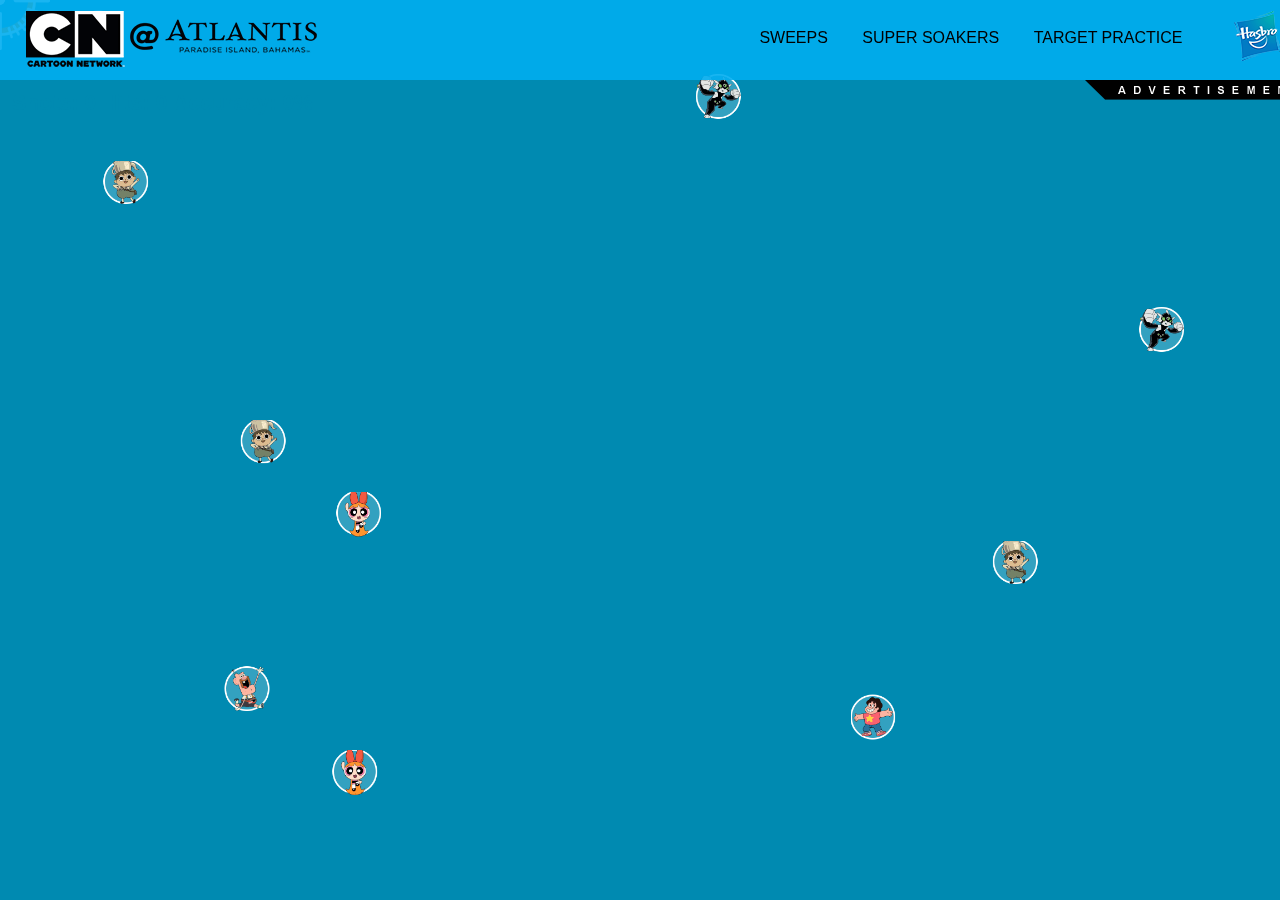
<file: game.html>
<!DOCTYPE html>
<html lang="en">
<head>
    <meta charset="utf-8" />
    <meta name="viewport" content="initial-scale=1, width=device-width, maximum-scale=1, minimum-scale=1, user-scalable=no">

    <title>Atlantis Target Practice</title>
    
    <style>

	#canvas {
	    position: absolute; 
	    top: 0px;
	    left: 0px;
	    cursor: none;
            background-image: url("game/game_background_big.jpg");
	}
        
    </style>
    
      <link rel="stylesheet" href="css/normalize.css">

      <link rel="stylesheet" href="css/nav_style.css">
      
      <link rel="shortcut icon" id="favicon" href="favicon.png"> 
      
</head>
<body>
    
    
<header class="main_h">

    <div class="row">
        <a class="logo_in_nav" href="index.html"><img src="images/cn_logo_for_nav.png" alt="CN at Atlantis" onclick="promoClick('target practice page : nav : cn-atlantis logo clicked');"></a>

        <div class="mobile-toggle">
            <span></span>
            <span></span>
            <span></span>
        </div>

        <nav>
            <ul class="left2">
                <li><a href="index.html" onclick="promoClick('target practice page : nav : sweeps clicked');">SWEEPS</a></li>
                <li><a href="super_soakers.html" onclick="promoClick('target practice page : nav : super soakers clicked');">SUPER SOAKERS</a></li>
                <li><a href="game.html" onclick="promoClick('target practice page : nav : target practice clicked');">TARGET PRACTICE</a></li>
            </ul> 
            <ul class="right2">
                <li><a href="http://www.cartoonnetwork.com/redirects/third/index_exclude.html?http://www.hasbro.com" target="_blank" class="hasbro_logo_in_nav" onclick="promoClick('target practice page : nav : hasbro logo clicked');"><img src="images/hasbro_logo_for_nav.png" alt="Hasbro logo"></a></li>
                <li class="ad_tag"><img src="images/AdTag.png" alt="ad tag" /></li>
            </ul>
        </nav>

    </div> <!-- / row -->  
    
</header>
    
    
    <canvas id="canvas" width="1000" height="600"></canvas>

    <!--<script src='game/explosion1.js'></script>
    <script src='game/thing1.js'></script>
    <script src='game/rocks1.js'></script>-->
    
    <script>

	var targetX = 0, targetY = 0, shots = 0, hits = 0, accuracy = 0;
	
	window.requestAnimFrame = (function() {
	    return window.requestAnimationFrame ||
		    window.webkitRequestAnimationFrame ||
		    window.mozRequestAnimationFrame ||
		    window.oRequestAnimationFrame ||
		    window.msRequestAnimationFrame ||
		    function(callback) {
			window.setTimeout(callback, 1000 / 60);
		    };
	})();
    
	function Thing(mapX, mapY, x, y, canvas) {
	    this.x = x;
	    this.y = y;	
	    this.mapX = mapX;
	    this.mapY = mapY;
	    this.height = 50;
	    this.width = 50;
	    this.direction = Math.floor((Math.random()*359));
	    this.speed = Math.floor((Math.random()*50) + 5);
	    this.canvas = canvas;
	    this.erratic = (Math.floor((Math.random()* 4) + 1) === 1);
	    this.gravitationalPull = 0;
	    this.tick = 0;
	    this.changeAt = Math.floor((Math.random()*50) + 1);
	    this.hit = false;
       };

	Thing.prototype.draw = function(ctx, sprite) {

	    if(this.hit === false) {

		ctx.drawImage(sprite, this.getMapX(), this.getMapY(),
		    90, 90, 
		    this.getX(), this.getY(), 
		    this.getWidth(), this.getHeight());
	    }

	    return this;
	};

	Thing.prototype.move = function() {
	    
	    var delta = 0.2;

	    this.x += Math.cos(this.toRad(this.direction)) * delta * this.speed;
	    this.y -= Math.sin(this.toRad(this.direction)) * delta * this.speed;

	    this.direction+= this.gravitationalPull;

	    if(this.direction < 0) {
		this.direction += 360;
	    } else if(this.direction > 360) {
		this.direction -= 360;
	    }

	    this.tick++;

	    if(this.tick > this.changeAt) {
		this.tick = 0;
		this.gravitationalPull = Math.floor((Math.random()*6));

		if(this.erratic) {
		    this.direction = Math.floor((Math.random()*359));
		    this.speed = Math.floor((Math.random()*50) + 5);
		}
	    }
	};
	
	Thing.prototype.toRad = function(v) {
	    return v * Math.PI / 180;
	};

	Thing.prototype.checkBoundaryCollision = function() {

	    if (this.x + this.width > this.canvas.width ||
		this.x < 0) {
		this.direction = 2 * 0 - this.direction - 180;
	    } else if(this.y < 0 ||
		this.y + this.height > this.canvas.height) {
		this.direction = 2 * 90 - this.direction - 180;
	    }
	};

	Thing.prototype.correctXY = function() {

	    if(this.x + this.width >= this.canvas.width) {
		this.x = this.canvas.width - this.width ;
	    } else if(this.x < 0) {
		this.x = 0;
	    } else if(this.y < 0) {
		this.y = 0;
	    } else if(this.y + this.height >= this.canvas.height) {
		this.y = this.canvas.height - this.height ;
	    }
	};

	Thing.prototype.getX = function() {
	  return this.x;
	};

	Thing.prototype.getY = function() {
	  return this.y;
	};

	Thing.prototype.getMapX = function() {
	  return this.mapX;
	};

	Thing.prototype.getMapY = function() {
	  return this.mapY;
	};

	Thing.prototype.getWidth = function() {
	  return this.width;
	};

	Thing.prototype.getHeight = function() {
	  return this.height;
	};

	Thing.prototype.setHit = function() {
	  this.hit = true;
	};

	Thing.prototype.getHit = function() {
	  return this.hit;
	};

	function Explosion(x, y, audio) {

	    this.x = x;
	    this.y = y;
	    this.drawing = true;
	    this.explosionFrame = 15;
	    this.width = 200;
	    this.height = 200;

	    audio.play();

	};

	Explosion.prototype.getDrawing = function() {

	    return this.drawing;

	};

	Explosion.prototype.checkHits = function(things) {

	    if(this.drawing === false) {
		return 0;
	    }

	    var centreX = (this.x - 100)  + (this.width / 2),
		centreY = (this.y - 90) + (this.height / 2),
		hits = 0;

	    for(i = 0; i < things.length; i++) {

		if(centreX > things[i].getX() &&
		    centreX < things[i].getX() + things[i].getWidth() &&
		    centreY > things[i].getY() &&
		    centreY < things[i].getY() + things[i].getHeight() &&
		    things[i].getHit() === false) {

		    things[i].setHit();

		    hits++;
			promoClick('target practice page : character hit');

		}
	     }

	     return hits;
	};  

	Explosion.prototype.draw = function(ctx, explosion) {

	    if(this.drawing === false) {
		return this;
	    }

	    try {

		if(this.explosionFrame-- <= 0) {
		    this.drawing = false;
		}

		//Draw explostion
		ctx.drawImage(explosion, ((this.explosionFrame % 10) -1) * 65, 0,
		    65, 65, 
		    this.x - 100, this.y - 90, 
		    this.width, this.height);

	    }
	    catch(e) {

	    }
	    return this;

	};



	var explosions = [], ctx, canvas, sprites = [], sprite = null;

	function loadSprite() {

	    sprite = new Image();
	    sprite.src = 'game/sprite.png';

	    target = new Image();
	    target.src = 'game/target.png';
	    
	    explosion = new Image();
	    explosion.src = 'game/explosion.png';

	}

	function createThings() {

	    var i;

	    spriteMap =  [
		[0, 120], [140, 120], [270, 120] ,[270, 250],
		[400, 120], [400, 250], [530, 250], [530, 120]
	    ];

	    for(i = 0; i < 10; i++) {
		sprites.push(createThing(spriteMap));
	    }
	}

	function createThing(spriteMap) {

	    var cur, map = spriteMap[Math.floor(Math.random() * 
			    (spriteMap.length - 1))];

	    cur = new Thing(
		map[0],
		map[1],
		Math.floor((Math.random()*canvas.width)+1),
		Math.floor((Math.random()*canvas.height)+1),
		canvas
	    );

	    return cur;
	}
    
	function init() {

	    canvas = document.getElementById('canvas');
	    ctx = canvas.getContext('2d');
	    canvas.onmousemove = moveTarget;
	    canvas.onclick = fire;
	    resizeCanvas();
	    loadSprite();
	    createThings();
	}
	
	function clearCanvas() {

	    ctx.fillRect(0, 0, canvas.width, canvas.height);

	}
    
	function start() {
         
	    clearCanvas();
            
	    var background = new Image();
            background.src = "game/game_background_big.jpg";
            
            // Make sure the image is loaded first otherwise nothing will draw.
                ctx.drawImage(background,0,0); 
                
                
	    for(i = 0; i < sprites.length; i++) {
		sprites[i].draw(ctx, sprite).move();
		sprites[i].checkBoundaryCollision(); 
		sprites[i].correctXY(); 
	    }	    
	    
	    for(i =0; i < explosions.length; i++) {
		explosions[i].draw(ctx, explosion);
		hits += explosions[i].checkHits(sprites);
	    }
	    
	    if(shots > 0) {
		accuracy = Math.round((hits / shots) * 100);
	    }
            
	    ctx.fillStyle = "#008ab1";
	    ctx.font = "bold 16pt Arial";
	    ctx.fillText("Shots: " + shots + " Hits: " + hits + 
		    " Accuracy: " + accuracy + "%", 12, 110);
                       
	    //Draw target
	    ctx.drawImage(target, 0,0, 144, 144, 
		targetX - 50, targetY - 50, 
		100, 100);
		
	    requestAnimFrame(start);
	    
	}

	function resizeCanvas() {

	   ctx.canvas.width = window.innerWidth;
	   ctx.canvas.height = window.innerHeight;

	}

	function fixPageXY(e) {

	  if (e.pageX === null && e.clientX !== null ) {

	    e.pageX = e.clientX + (html.scrollLeft || body && body.scrollLeft || 0);
	    e.pageX -= html.clientLeft || 0;

	    e.pageY = e.clientY + (html.scrollTop || body && body.scrollTop || 0);
	    e.pageY -= html.clientTop || 0;
	  }
	}

	function moveTarget(e) {

	  e = e || window.event;
	  fixPageXY(e);
	  targetX = e.pageX;
	  targetY = e.pageY;

	}

	function fire() {

	    explosions.push(new Explosion(targetX, targetY, new Audio('game/splat.wav')));
	    shots++;
		promoClick('target practice page : shot fired');
	}
	
	// resize the canvas to fill browser window dynamically
	window.addEventListener('resize', resizeCanvas, false);

	// Start the process
	window.onload = function() {
	   init();
	   start();
	};
    
    </script>


<script type="text/javascript" src="http://code.jquery.com/jquery-1.9.1.js"></script> 
<script src="js/cn_omniture.js"></script>
<script src="js/nav.js"></script>
<script type="text/javascript" src="http://i.cdn.turner.com/analytics/cartoon/jsmd-prod.js"></script>
<script type="text/javascript" src="http://i.cdn.turner.com/analytics/cartoon/jsmd.adbpsupplement.js"></script>

    
</body>
</html>
</file>
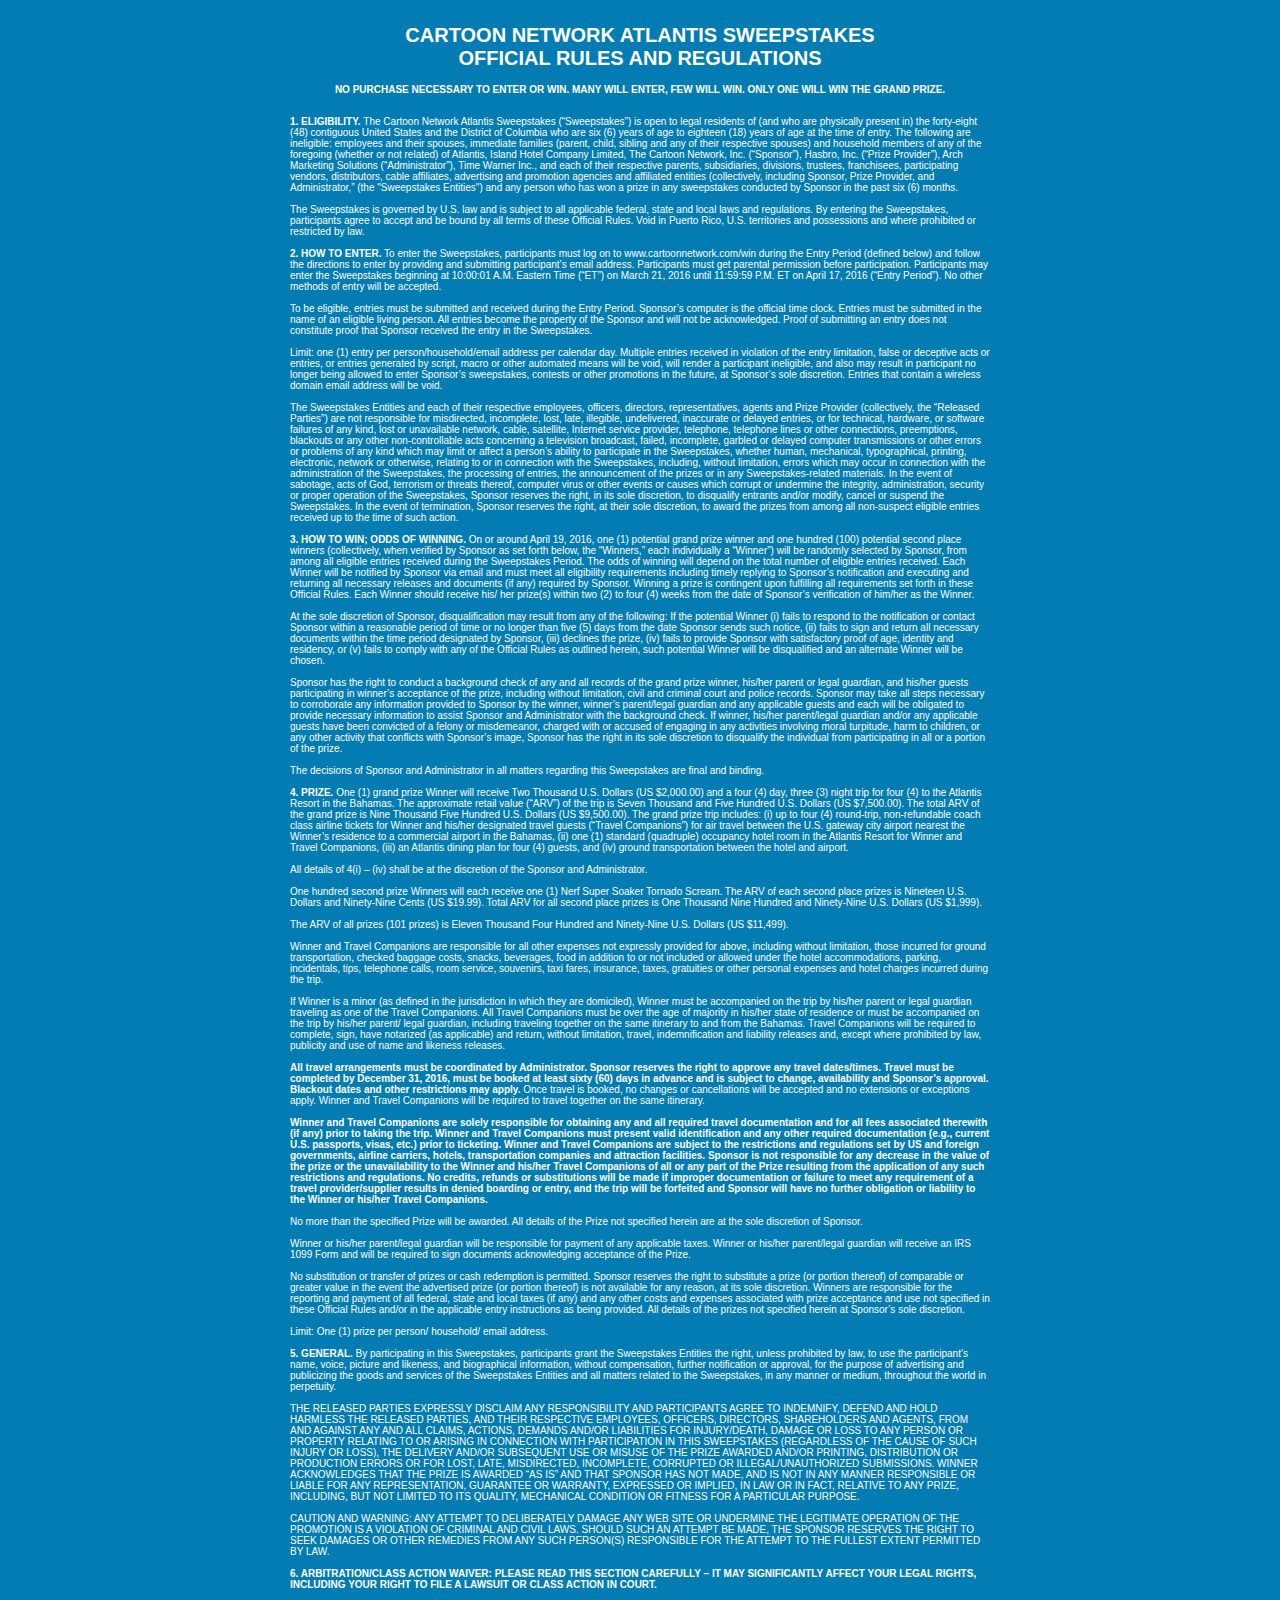
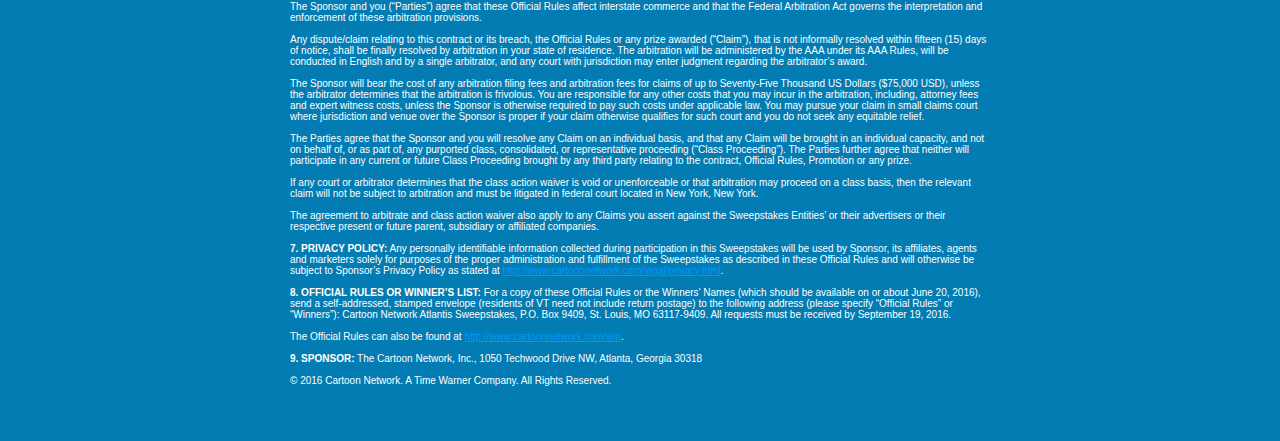
<file: rules.html>
<!DOCTYPE html PUBLIC "-//W3C//DTD XHTML 1.0 Transitional//EN" "http://www.w3.org/TR/xhtml1/DTD/xhtml1-transitional.dtd">
<!-- saved from url=(0068)http://www.cartoonnetwork.com/promos/201311_hasbroholiday/rules.html -->
<html xmlns="http://www.w3.org/1999/xhtml"><head><meta http-equiv="Content-Type" content="text/html; charset=UTF-8">

<title>Cartoon Network Atlantis Sweepstakes</title>

<style type="text/css">
<!--
body {
	vertical-align: top;
	border: 0px;
	clear: both;
	margin: 0px;
	background-position: top;
	background-color: #027cb2;
	font-family: Arial, Helvetica, sans-serif;
	font-size: 10px;
}

a {color:#09F;}


body,td,th {
	color: #FFF;
}

-->
</style></head>

<body>

<table width="100%" border="0" cellpadding="0" cellspacing="0">
  <tbody><tr>
    <td align="center">&nbsp;
      
      <h1>CARTOON NETWORK ATLANTIS SWEEPSTAKES<br>
      OFFICIAL RULES AND REGULATIONS</h1>
      <p><strong>NO PURCHASE NECESSARY TO ENTER OR WIN.  MANY WILL ENTER, FEW WILL WIN. ONLY ONE WILL WIN THE GRAND PRIZE.</strong> </p>
</td>
  </tr>
</tbody></table>

<table width="700" border="0" align="center" cellpadding="0" cellspacing="0">
  <tbody><tr>
    <td align="left">


 <br>
<strong>1.  ELIGIBILITY. </strong> The Cartoon Network Atlantis Sweepstakes (“Sweepstakes”) is open to legal residents of (and who are physically present in) the forty-eight (48) contiguous United States and the District of Columbia who are six (6) years of age to eighteen (18) years of age at the time of entry. The following are ineligible: employees and their spouses, immediate families (parent, child, sibling and any of their respective spouses) and household members of any of the foregoing (whether or not related) of Atlantis, Island Hotel Company Limited, The Cartoon Network, Inc. (“Sponsor”), Hasbro, Inc. (“Prize Provider”), Arch Marketing Solutions (“Administrator”), Time Warner Inc., and each of their respective parents, subsidiaries, divisions, trustees, franchisees, participating vendors, distributors, cable affiliates, advertising and promotion agencies and affiliated entities (collectively, including Sponsor, Prize Provider, and Administrator,” (the "Sweepstakes Entities") and any person who has won a prize in any sweepstakes conducted by Sponsor in the past six (6) months.
      
<br>
<br>  

The Sweepstakes is governed by U.S. law and is subject to all applicable federal, state and local laws and regulations.  By entering the Sweepstakes, participants agree to accept and be bound by all terms of these Official Rules.   Void in Puerto Rico, U.S. territories and possessions and where prohibited or restricted by law.   
<br>
<br>
<strong>2.  HOW TO ENTER.</strong> To enter the Sweepstakes, participants must log on to www.cartoonnetwork.com/win during the Entry Period (defined below) and follow the directions to enter by providing and submitting participant’s email address.  Participants must get parental permission before participation.  Participants may enter the Sweepstakes beginning at 10:00:01 A.M. Eastern Time (“ET”) on March 21, 2016 until 11:59:59 P.M. ET on April 17, 2016 (“Entry Period”).  No other methods of entry will be accepted. 
<br>
<br>
To be eligible, entries must be submitted and received during the Entry Period.   Sponsor’s computer is the official time clock.   Entries must be submitted in the name of an eligible living person.  All entries become the property of the Sponsor and will not be acknowledged.   Proof of submitting an entry does not constitute proof that Sponsor received the entry in the Sweepstakes.  
<br>
<br>
Limit: one (1) entry per person/household/email address per calendar day.  Multiple entries received in violation of the entry limitation, false or deceptive acts or entries, or entries generated by script, macro or other automated means will be void, will render a participant ineligible, and also may result in participant no longer being allowed to enter Sponsor’s sweepstakes, contests or other promotions in the future, at Sponsor’s sole discretion.  Entries that contain a wireless domain email address will be void.     
<br>
<br>
The Sweepstakes Entities and each of their respective employees, officers, directors, representatives, agents and Prize Provider (collectively, the “Released Parties”) are not responsible for misdirected, incomplete, lost, late, illegible, undelivered, inaccurate or delayed entries, or for technical, hardware, or software failures of any kind, lost or unavailable network, cable, satellite, Internet service provider, telephone, telephone lines or other connections, preemptions, blackouts or any other non-controllable acts concerning a television broadcast, failed, incomplete, garbled or delayed computer transmissions or other errors or problems of any kind which may limit or affect a person’s ability to participate in the Sweepstakes, whether human, mechanical, typographical, printing, electronic, network or otherwise, relating to or in connection with the Sweepstakes, including, without limitation, errors which may occur in connection with the administration of the Sweepstakes, the processing of entries, the announcement of the prizes or in any Sweepstakes-related materials.  In the event of sabotage, acts of God, terrorism or threats thereof, computer virus or other events or causes which corrupt or undermine the integrity, administration, security or proper operation of the Sweepstakes, Sponsor reserves the right, in its sole discretion, to disqualify entrants and/or modify, cancel or suspend the Sweepstakes.  In the event of termination, Sponsor reserves the right, at their sole discretion, to award the prizes from among all non-suspect eligible entries received up to the time of such action.
<br>
<br>
<strong>3.  HOW TO WIN; ODDS OF WINNING. </strong> On or around April 19, 2016, one (1) potential grand prize winner and one hundred (100) potential second place winners (collectively, when verified by Sponsor as set forth below, the “Winners,” each individually a “Winner”) will be randomly selected by Sponsor, from among all eligible entries received during the Sweepstakes Period.  The odds of winning will depend on the total number of eligible entries received.  Each Winner will be notified by Sponsor via email and must meet all eligibility requirements including timely replying to Sponsor’s notification and executing and returning all necessary releases and documents (if any) required by Sponsor.   Winning a prize is contingent upon fulfilling all requirements set forth in these Official Rules.  Each Winner should receive his/ her prize(s) within two (2) to four (4) weeks from the date of Sponsor’s verification of him/her as the Winner.   
<br>
<br>
At the sole discretion of Sponsor, disqualification may result from any of the following: If the potential Winner (i) fails to respond to the notification or contact Sponsor within a reasonable period of time or no longer than five (5) days from the date Sponsor sends such notice, (ii) fails to sign and return all necessary documents within the time period designated by Sponsor, (iii) declines the prize, (iv) fails to provide Sponsor with satisfactory proof of age, identity and residency, or (v) fails to comply with any of the Official Rules as outlined herein, such potential Winner will be disqualified and an alternate Winner will be chosen. 
<br>
<br>
Sponsor has the right to conduct a background check of any and all records of the grand prize winner, his/her parent or legal guardian, and his/her guests participating in winner’s acceptance of the prize, including without limitation, civil and criminal court and police records.  Sponsor may take all steps necessary to corroborate any information provided to Sponsor by the winner, winner’s parent/legal guardian and any applicable guests and each will be obligated to provide necessary information to assist Sponsor and Administrator with the background check.  If winner, his/her parent/legal guardian and/or any applicable guests have been convicted of a felony or misdemeanor, charged with or accused of engaging in any activities involving moral turpitude, harm to children, or any other activity that conflicts with Sponsor’s image, Sponsor has the right in its sole discretion to disqualify the individual from participating in all or a portion of the prize.
<br>
<br>
The decisions of Sponsor and Administrator in all matters regarding this Sweepstakes are final and binding. 
<br>
<br>
<strong>4.	PRIZE.</strong> One (1) grand prize Winner will receive Two Thousand U.S. Dollars (US $2,000.00) and a four (4) day, three (3) night trip for four (4) to the Atlantis Resort in the Bahamas. The approximate retail value (“ARV”) of the trip is Seven Thousand and Five Hundred U.S. Dollars (US $7,500.00). The total ARV of the grand prize is Nine Thousand Five Hundred U.S. Dollars (US $9,500.00). The grand prize trip includes:  (i) up to four (4) round-trip, non-refundable coach class airline tickets for Winner and his/her designated travel guests (“Travel Companions”) for air travel between the U.S. gateway city airport nearest the Winner’s residence to a commercial airport in the Bahamas, (ii) one (1) standard (quadruple) occupancy hotel room in the Atlantis Resort for Winner and Travel Companions, (iii) an Atlantis dining plan for four (4) guests, and (iv) ground transportation between the hotel and airport. 
<br>
<br>
All details of 4(i) – (iv) shall be at the discretion of the Sponsor and Administrator.
<br>
<br>
One hundred second prize Winners will each receive one (1) Nerf Super Soaker Tornado Scream. The ARV of each second place prizes is Nineteen U.S. Dollars and Ninety-Nine Cents (US $19.99). Total ARV for all second place prizes is One Thousand Nine Hundred and Ninety-Nine U.S. Dollars (US $1,999).  
<br>
<br>
The ARV of all prizes (101 prizes) is Eleven Thousand Four Hundred and Ninety-Nine U.S. Dollars (US $11,499).   
<br>
<br>
Winner and Travel Companions are responsible for all other expenses not expressly provided for above, including without limitation, those incurred for ground transportation, checked baggage costs, snacks, beverages, food in addition to or not included or allowed under the hotel accommodations, parking, incidentals, tips, telephone calls, room service, souvenirs, taxi fares, insurance, taxes, gratuities or other personal expenses and hotel charges incurred during the trip.      
<br>
<br>
If Winner is a minor (as defined in the jurisdiction in which they are domiciled), Winner must be accompanied on the trip by his/her parent or legal guardian traveling as one of the Travel Companions.  All Travel Companions must be over the age of majority in his/her state of residence or must be accompanied on the trip by his/her parent/ legal guardian, including traveling together on the same itinerary to and from the Bahamas.  Travel Companions will be required to complete, sign, have notarized (as applicable) and return, without limitation, travel, indemnification and liability releases and, except where prohibited by law, publicity and use of name and likeness releases.    
<br>
<br>
<strong>All travel arrangements must be coordinated by Administrator.  Sponsor reserves the right to approve any travel dates/times.  Travel must be completed by December 31, 2016, must be booked at least sixty (60) days in advance and is subject to change, availability and Sponsor’s approval.  Blackout dates and other restrictions may apply.</strong>   Once travel is booked, no changes or cancellations will be accepted and no extensions or exceptions apply.  Winner and Travel Companions will be required to travel together on the same itinerary.       
<br>
<br>
<strong>Winner and Travel Companions are solely responsible for obtaining any and all required travel documentation and for all fees associated therewith (if any) prior to taking the trip.  Winner and Travel Companions must present valid identification and any other required documentation (e.g., current U.S. passports, visas, etc.) prior to ticketing.  Winner and Travel Companions are subject to the restrictions and regulations set by US and foreign governments, airline carriers, hotels, transportation companies and attraction facilities.  Sponsor is not responsible for any decrease in the value of the prize or the unavailability to the Winner and his/her Travel Companions of all or any part of the Prize resulting from the application of any such restrictions and regulations.  No credits, refunds or substitutions will be made if improper documentation or failure to meet any requirement of a travel provider/supplier results in denied boarding or entry, and the trip will be forfeited and Sponsor will have no further obligation or liability to the Winner or his/her Travel Companions.</strong>           
<br>
<br>
No more than the specified Prize will be awarded.  All details of the Prize not specified herein are at the sole discretion of Sponsor.  
<br>
<br>
Winner or his/her parent/legal guardian will be responsible for payment of any applicable taxes. Winner or his/her parent/legal guardian will receive an IRS 1099 Form and will be required to sign documents acknowledging acceptance of the Prize.  
<br>
<br>
No substitution or transfer of prizes or cash redemption is permitted. Sponsor reserves the right to substitute a prize (or portion thereof) of comparable or greater value in the event the advertised prize (or portion thereof) is not available for any reason, at its sole discretion.  Winners are responsible for the reporting and payment of all federal, state and local taxes (if any) and any other costs and expenses associated with prize acceptance and use not specified in these Official Rules and/or in the applicable entry instructions as being provided. All details of the prizes not specified herein at Sponsor’s sole discretion.   
<br>
<br>
Limit: One (1) prize per person/ household/ email address.
<br>
<br>
<strong>5. GENERAL.</strong>  By participating in this Sweepstakes, participants grant the Sweepstakes Entities the right, unless prohibited by law, to use the participant’s name, voice, picture and likeness, and biographical information, without compensation, further notification or approval, for the purpose of advertising and publicizing the goods and services of the Sweepstakes Entities and all matters related to the Sweepstakes, in any manner or medium, throughout the world in perpetuity.   
<br>
<br>
THE RELEASED PARTIES EXPRESSLY DISCLAIM ANY RESPONSIBILITY AND PARTICIPANTS AGREE TO INDEMNIFY, DEFEND AND HOLD HARMLESS THE RELEASED PARTIES, AND THEIR RESPECTIVE EMPLOYEES, OFFICERS, DIRECTORS, SHAREHOLDERS AND AGENTS, FROM AND AGAINST ANY AND ALL CLAIMS, ACTIONS, DEMANDS AND/OR LIABILITIES FOR INJURY/DEATH, DAMAGE OR LOSS TO ANY PERSON OR PROPERTY RELATING TO OR ARISING IN CONNECTION WITH PARTICIPATION IN THIS SWEEPSTAKES (REGARDLESS OF THE CAUSE OF SUCH INJURY OR LOSS), THE DELIVERY AND/OR SUBSEQUENT USE OR MISUSE OF THE PRIZE AWARDED AND/OR PRINTING, DISTRIBUTION OR PRODUCTION ERRORS OR FOR LOST, LATE, MISDIRECTED, INCOMPLETE, CORRUPTED OR ILLEGAL/UNAUTHORIZED SUBMISSIONS. WINNER ACKNOWLEDGES THAT THE PRIZE IS AWARDED “AS IS” AND THAT SPONSOR HAS NOT MADE, AND IS NOT IN ANY MANNER RESPONSIBLE OR LIABLE FOR ANY REPRESENTATION, GUARANTEE OR WARRANTY, EXPRESSED OR IMPLIED, IN LAW OR IN FACT, RELATIVE TO ANY PRIZE, INCLUDING, BUT NOT LIMITED TO ITS QUALITY, MECHANICAL CONDITION OR FITNESS FOR A PARTICULAR PURPOSE.   
<br>
<br>
CAUTION AND WARNING: ANY ATTEMPT TO DELIBERATELY DAMAGE ANY WEB SITE OR UNDERMINE THE LEGITIMATE OPERATION OF THE PROMOTION IS A VIOLATION OF CRIMINAL AND CIVIL LAWS. SHOULD SUCH AN ATTEMPT BE MADE, THE SPONSOR RESERVES THE RIGHT TO SEEK DAMAGES OR OTHER REMEDIES FROM ANY SUCH PERSON(S) RESPONSIBLE FOR THE ATTEMPT TO THE FULLEST EXTENT PERMITTED BY LAW.
<br>
<br>
<strong>6. ARBITRATION/CLASS ACTION WAIVER:  PLEASE READ THIS SECTION CAREFULLY – IT MAY SIGNIFICANTLY AFFECT YOUR LEGAL RIGHTS, INCLUDING YOUR RIGHT TO FILE A LAWSUIT OR CLASS ACTION IN COURT.</strong>
<br>
<br>
The Sponsor and you (“Parties”) agree that these Official Rules affect interstate commerce and that the Federal Arbitration Act governs the interpretation and enforcement of these arbitration provisions. 
 <br>
<br>
Any dispute/claim relating to this contract or its breach, the Official Rules or any prize awarded (“Claim”), that is not informally resolved within fifteen (15) days of notice, shall be finally resolved by arbitration in your state of residence.  The arbitration will be administered by the AAA under its AAA Rules, will be conducted in English and by a single arbitrator, and any court with jurisdiction may enter judgment regarding the arbitrator’s award. 
<br>
<br>
The Sponsor will bear the cost of any arbitration filing fees and arbitration fees for claims of up to Seventy-Five Thousand US Dollars ($75,000 USD), unless the arbitrator determines that the arbitration is frivolous. You are responsible for any other costs that you may incur in the arbitration, including, attorney fees and expert witness costs, unless the Sponsor is otherwise required to pay such costs under applicable law.  You may pursue your claim in small claims court where jurisdiction and venue over the Sponsor is proper if your claim otherwise qualifies for such court and you do not seek any equitable relief.
<br>
<br>
The Parties agree that the Sponsor and you will resolve any Claim on an individual basis, and that any Claim will be brought in an individual capacity, and not on behalf of, or as part of, any purported class, consolidated, or representative proceeding (“Class Proceeding”).  The Parties further agree that neither will participate in any current or future Class Proceeding brought by any third party relating to the contract, Official Rules, Promotion or any prize.
<br>
<br>
If any court or arbitrator determines that the class action waiver is void or unenforceable or that arbitration may proceed on a class basis, then the relevant claim will not be subject to arbitration and must be litigated in federal court located in New York, New York. 
<br>
<br>
The agreement to arbitrate and class action waiver also apply to any Claims you assert against the Sweepstakes Entities’ or their advertisers or their respective present or future parent, subsidiary or affiliated companies.
<br>
<br>
<strong>7. PRIVACY POLICY:</strong> Any personally identifiable information collected during participation in this Sweepstakes will be used by Sponsor, its affiliates, agents and marketers solely for purposes of the proper administration and fulfillment of the Sweepstakes as described in these Official Rules and will otherwise be subject to Sponsor’s Privacy Policy as stated at <a href="http://www.cartoonnetwork.com/legal/privacy.html">http://www.cartoonnetwork.com/legal/privacy.html</a>.  
<br>
<br>
<strong>8.  OFFICIAL RULES OR WINNER’S LIST:</strong> For a copy of these Official Rules or the Winners’ Names (which should be available on or about June 20, 2016), send a self-addressed, stamped envelope (residents of VT need not include return postage) to the following address (please specify “Official Rules” or “Winners”):  Cartoon Network Atlantis Sweepstakes, P.O. Box 9409, St. Louis, MO 63117-9409.  All requests must be received by September 19, 2016.
<br>
<br>
The Official Rules can also be found at <a href="http://www.cartoonnetwork.com/win">http://www.cartoonnetwork.com/win</a>.
<br>
<br>
<strong>9. SPONSOR:</strong>  The Cartoon Network, Inc., 1050 Techwood Drive NW, Atlanta, Georgia 30318
<br>
<br>
© 2016 Cartoon Network.  A Time Warner Company.  All Rights Reserved.
<br>
<br>
</td>
  </tr>
</tbody></table>
 <br>
 <br> <br>
 <br>




    
<script type="text/javascript" src="http://www.cartoonnetwork.com/static/global/js/jsmd.js"></script>
    <script type="text/javascript" src="http://www.cartoonnetwork.com/static/global/js/jsmd.adbpsupplement.js"></script>
    </body></html>
</file>
<file: css/nav_style.css>
.main_h {
  position: relative;
  top: 0px;
  height: 80px;
  z-index: 999;
  width: 100%;
  padding-top: 0px;
  background: none;
  overflow: hidden;
  -webkit-transition: all 0.3s;
  transition: all 0.3s;

  padding-bottom: 0px;
  font-family: "Gotham Rounded", sans-serif;
  background-color: rgba(0, 173, 239, 1);
}

.ad_tag {
  display: block;
  margin-top: 12px;
  width: 245px;
  height: 20px;
  margin-left: 0px;
}


.open-nav {
  height: 400px !important;
}

@media only screen and (min-width: 640px) {
	.open-nav {
		height: 255px !important;
	}
}

@media only screen and (min-width: 860px) {
	.open-nav {
		height: 355px !important;
	}
}


.open-nav .mobile-toggle {
  transform: rotate(-90deg);
  -webkit-transform: rotate(-90deg);
}

.sticky {
  opacity: 1;
  top: 1px;
  border-bottom: 1px solid gainsboro;
}

.logo_in_nav {
  width: 50px;
  font-size: 25px;
  color: #8f8f8f;
  text-transform: uppercase;
  float: left;
  display: block;
  margin-top: 11px;
  line-height: 1;
  margin-bottom: 10px;
}

.hasbro_logo_in_nav {
    display: inline-block;
}

@media only screen and (max-width: 860px) {
  .logo_in_nav {
    float: none;
  }
}

nav {
  float: right;
  width: 600px;
  padding-left: 35px;
}
@media only screen and (max-width: 860px) {
  nav {
    width: 100%;
  }
}
.left2{
  list-style: none;
  overflow: hidden;
  text-align: left;
  float: left;
  margin-top: 26px;
  margin-left: 0px;
  width: 530px;
  display: block;
}

.right2{
  text-align: left;
  list-style: none;
  float: left;
  margin-top: 11px;
  margin-left: -55px;
  display: block;
  width: 70px;
}
@media only screen and (max-width: 860px) {
  nav ul {
    padding-top: 10px;
    margin-bottom: 22px;
    float: left;
    text-align: center;
    width: 100%;
  }
}
nav ul li {
  display: inline-block;
  margin-left: 30px;
  line-height: 1.5;
}
@media only screen and (max-width: 860px) {
  nav ul li {
    width: 100%;
    padding: 7px 0;
    margin: 0;
  }
  
  .right2{
    margin-left: 0px;
  }
  
}
nav ul a {
  color: #000000;
  text-transform: uppercase;
  font-size: 16px;
}

.mobile-toggle {
  display: none;
  cursor: pointer;
  font-size: 20px;
  position: absolute;
  right: 22px;
  top: 0;
  width: 30px;
  -webkit-transition: all 200ms ease-in;
  -moz-transition: all 200ms ease-in;
  transition: all 200ms ease-in;
}
@media only screen and (max-width: 860px) {
  .mobile-toggle {
    display: block;
    top: 15px;
  }
}
.mobile-toggle span {
  width: 30px;
  height: 4px;
  margin-bottom: 6px;
  border-radius: 1000px;
  background: #ffffff;
  display: block;
}

.row {
  width: 100%;
  margin: 0 auto;
  position: relative;
  padding: 0 2%;
}

* {
  box-sizing: border-box;
}



a {
  text-decoration: none;
}

    @media only screen and (min-width: 860px) {    
    .ad_tag {
        display: block;
        margin-top: 12px;
        width: 245px;
        height: 20px;
        margin-left: -119px;
        }        
        
        .main_h {
          background-color: rgba(0, 173, 239, .9);
          overflow: visible;
        }
    }
</file>
